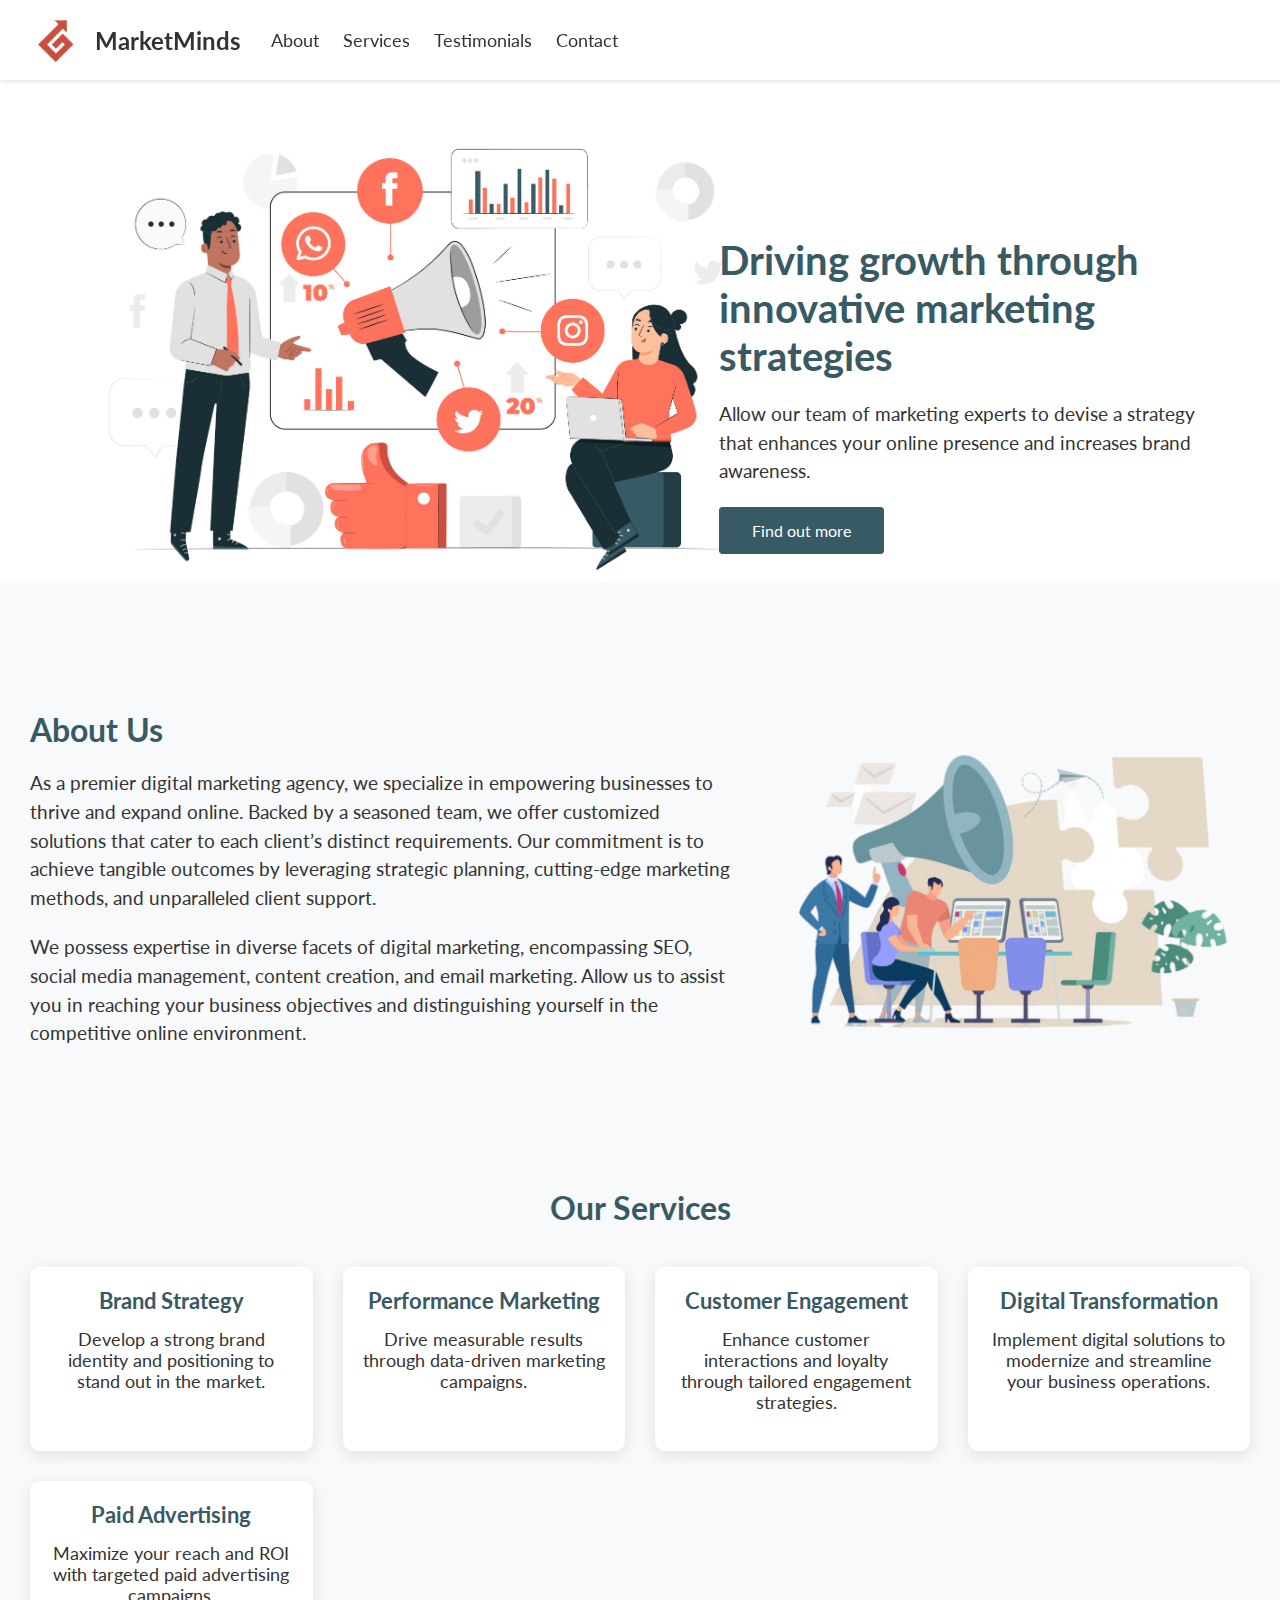
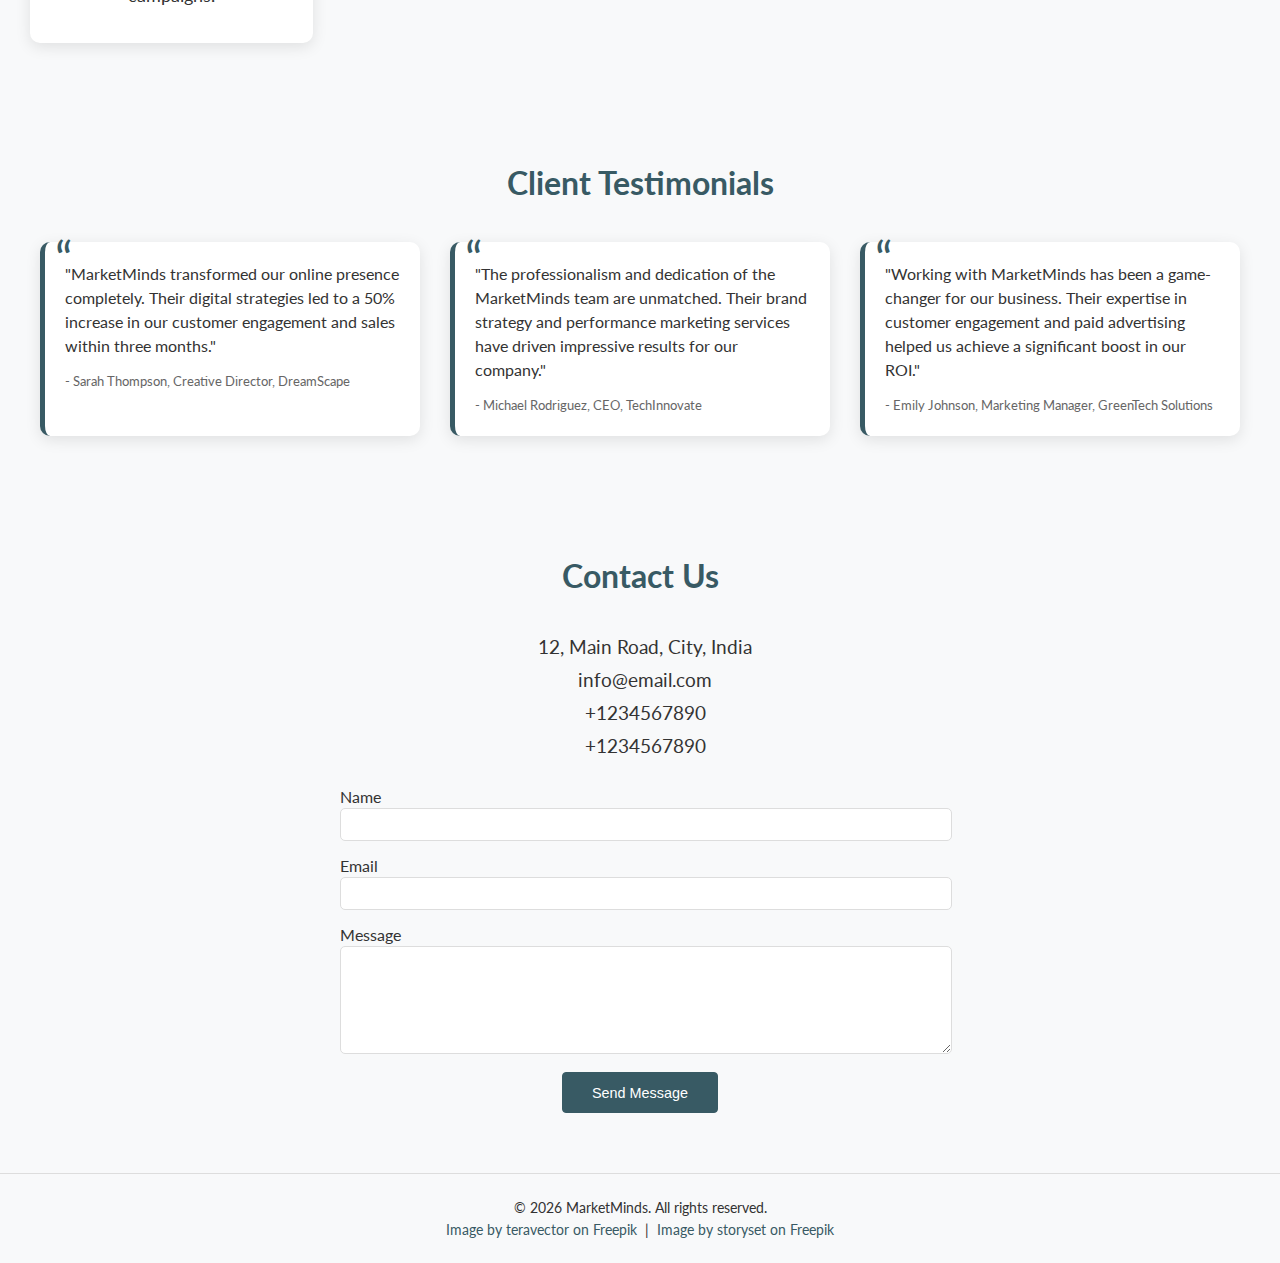
<file: Codsoft_1/index.html>
<!DOCTYPE html>
<html lang="en">
  <head>
    <meta charset="UTF-8" />
    <meta name="viewport" content="width=device-width, initial-scale=1.0" />
    <title>MarketMinds - Marketing Agency</title>
    <link rel="icon" type="image/x-icon" href="images/logo1.png" />
    <link
      rel="stylesheet"
      href="https://cdnjs.cloudflare.com/ajax/libs/font-awesome/6.1.1/css/all.min.css"
      integrity="sha512-KfkfwYDsLkIlwQp6LFnl8zNdLGxu9YAA1QvwINks4PhcElQSvqcyVLLD9aMhXd13uQjoXtEKNosOWaZqXgel0g=="
      crossorigin="anonymous"
      referrerpolicy="no-referrer"
    />
    <link
      href="https://fonts.googleapis.com/css?family=Lato"
      rel="stylesheet"
    />
    <link rel="stylesheet" href="style.css" />
  </head>
  <body>
    <header>
      <a href="index.html">
        <div class="header-logo">
          <img src="images/logo1.png" alt="Logo" />
          <h2>MarketMinds</h2>
        </div>
      </a>
      <nav class="header-nav">
        <ul>
          <li><a href="#about">About</a></li>
          <li><a href="#services">Services</a></li>
          <li><a href="#testimonials">Testimonials</a></li>
          <li><a href="#contact">Contact</a></li>
        </ul>
      </nav>
    </header>
    <main>
      <section class="hero">
        <div class="hero-content">
          <h2>Driving growth through innovative marketing strategies</h2>
          <p>
            Allow our team of marketing experts to devise a strategy that
            enhances your online presence and increases brand awareness.
          </p>
          <a href="#">Find out more</a>
        </div>
      </section>

      <section class="about" id="about">
        <div class="about-content">
          <h3>About Us</h3>
          <p>
            As a premier digital marketing agency, we specialize in empowering
            businesses to thrive and expand online. Backed by a seasoned team,
            we offer customized solutions that cater to each client’s distinct
            requirements. Our commitment is to achieve tangible outcomes by
            leveraging strategic planning, cutting-edge marketing methods, and
            unparalleled client support.
          </p>
          <p>
            We possess expertise in diverse facets of digital marketing,
            encompassing SEO, social media management, content creation, and
            email marketing. Allow us to assist you in reaching your business
            objectives and distinguishing yourself in the competitive online
            environment.
          </p>
        </div>
        <img src="images/about.png" alt="About Us" />
      </section>

      <section class="services" id="services">
        <h3>Our Services</h3>
        <div class="service-grid">
          <div class="service">
            <i class="fa fa-bullhorn service-icon"></i>
            <h4>Brand Strategy</h4>
            <p>
              Develop a strong brand identity and positioning to stand out in
              the market.
            </p>
          </div>
          <div class="service">
            <i class="fa fa-chart-line service-icon"></i>
            <h4>Performance Marketing</h4>
            <p>
              Drive measurable results through data-driven marketing campaigns.
            </p>
          </div>
          <div class="service">
            <i class="fa fa-users service-icon"></i>
            <h4>Customer Engagement</h4>
            <p>
              Enhance customer interactions and loyalty through tailored
              engagement strategies.
            </p>
          </div>
          <div class="service">
            <i class="fa fa-globe service-icon"></i>
            <h4>Digital Transformation</h4>
            <p>
              Implement digital solutions to modernize and streamline your
              business operations.
            </p>
          </div>
          <div class="service">
            <i class="fa fa-ad service-icon"></i>
            <h4>Paid Advertising</h4>
            <p>
              Maximize your reach and ROI with targeted paid advertising
              campaigns.
            </p>
          </div>
        </div>
      </section>

      <section class="testimonials" id="testimonials">
        <h3>Client Testimonials</h3>
        <div class="testimonial-grid">
          <blockquote>
            "MarketMinds transformed our online presence completely. Their
            digital strategies led to a 50% increase in our customer engagement
            and sales within three months." <br />
            <cite
              ><small
                >- Sarah Thompson, Creative Director, DreamScape</small
              ></cite
            >
          </blockquote>
          <blockquote>
            "The professionalism and dedication of the MarketMinds team are
            unmatched. Their brand strategy and performance marketing services
            have driven impressive results for our company." <br />
            <cite><small>- Michael Rodriguez, CEO, TechInnovate</small></cite>
          </blockquote>
          <blockquote>
            "Working with MarketMinds has been a game-changer for our business.
            Their expertise in customer engagement and paid advertising helped
            us achieve a significant boost in our ROI." <br />
            <cite
              ><small
                >- Emily Johnson, Marketing Manager, GreenTech Solutions</small
              ></cite
            >
          </blockquote>
        </div>
      </section>

      <section class="contact" id="contact">
        <h3>Contact Us</h3>
        <div class="contact-info">
          <p><i class="fa fa-map-marker-alt"></i> 12, Main Road, City, India</p>
          <p><i class="fa fa-envelope"></i> info@email.com</p>
          <p><i class="fa fa-phone"></i> +1234567890</p>
          <p><i class="fa fa-fax"></i> +1234567890</p>
        </div>
        <form action="submit-form.php" method="post">
          <div>
            <label for="name">Name</label>
            <input type="text" name="name" required />
          </div>
          <div>
            <label for="email">Email</label>
            <input type="email" name="email" required />
          </div>
          <div>
            <label for="message">Message</label>
            <textarea name="message" rows="6" required></textarea>
          </div>
          <button type="submit">Send Message</button>
        </form>
      </section>
    </main>
    <footer>
      <p>&copy; <span id="year"></span> MarketMinds. All rights reserved.</p>
      <p>
        <a
          href="https://www.freepik.com/free-vector/illustration-team-management-cartoon-flat_5306692.htm#fromView=search&page=1&position=11&uuid=39b0e0d3-550d-4bef-8cbf-965537a097f2"
          >Image by teravector on Freepik</a
        >&nbsp;&nbsp;|&nbsp;&nbsp;<a
          href="https://www.freepik.com/free-vector/marketing-consulting-concept-illustration_25025577.htm#fromView=search&page=1&position=0&uuid=88b47b2b-3d6a-4a6d-bc97-c80a694b060a"
          >Image by storyset on Freepik</a
        >
      </p>
    </footer>
    <script>
      document.getElementById("year").textContent = new Date().getFullYear();
    </script>
  </body>
</html>
</file>
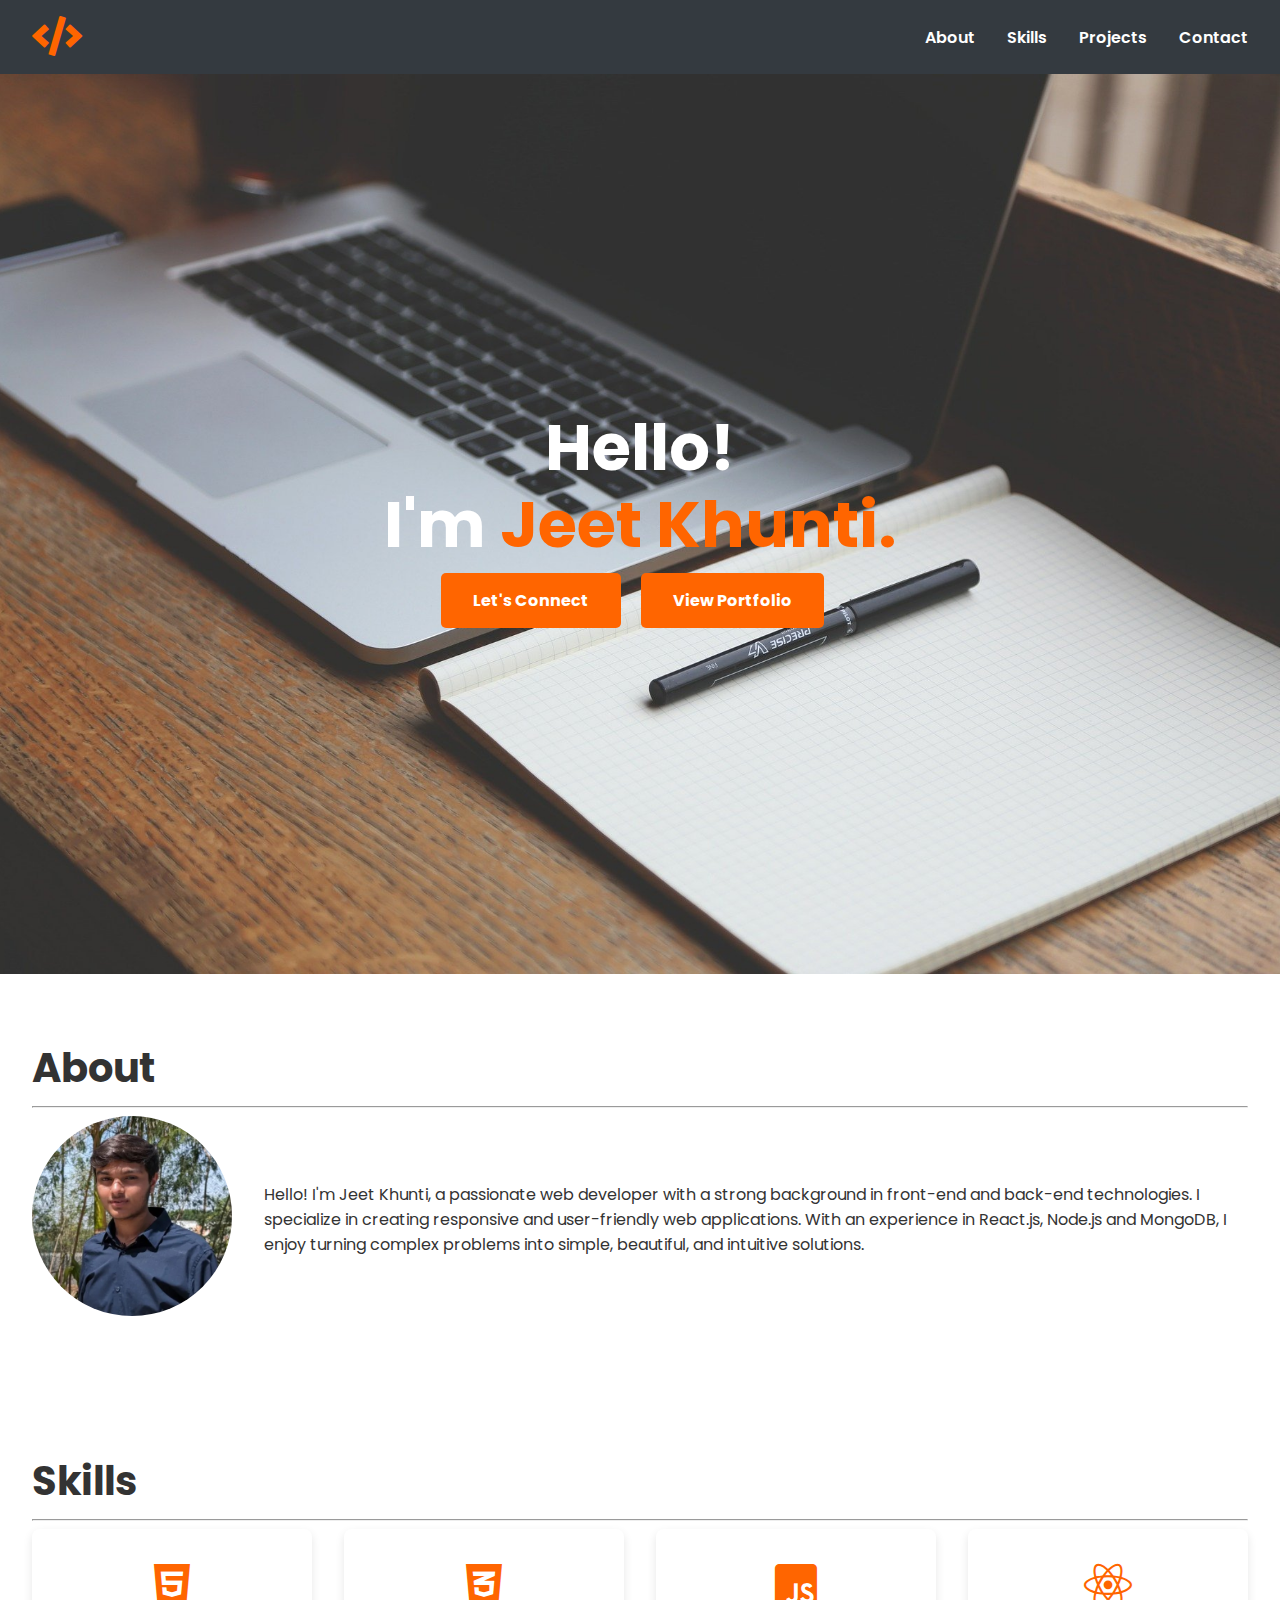
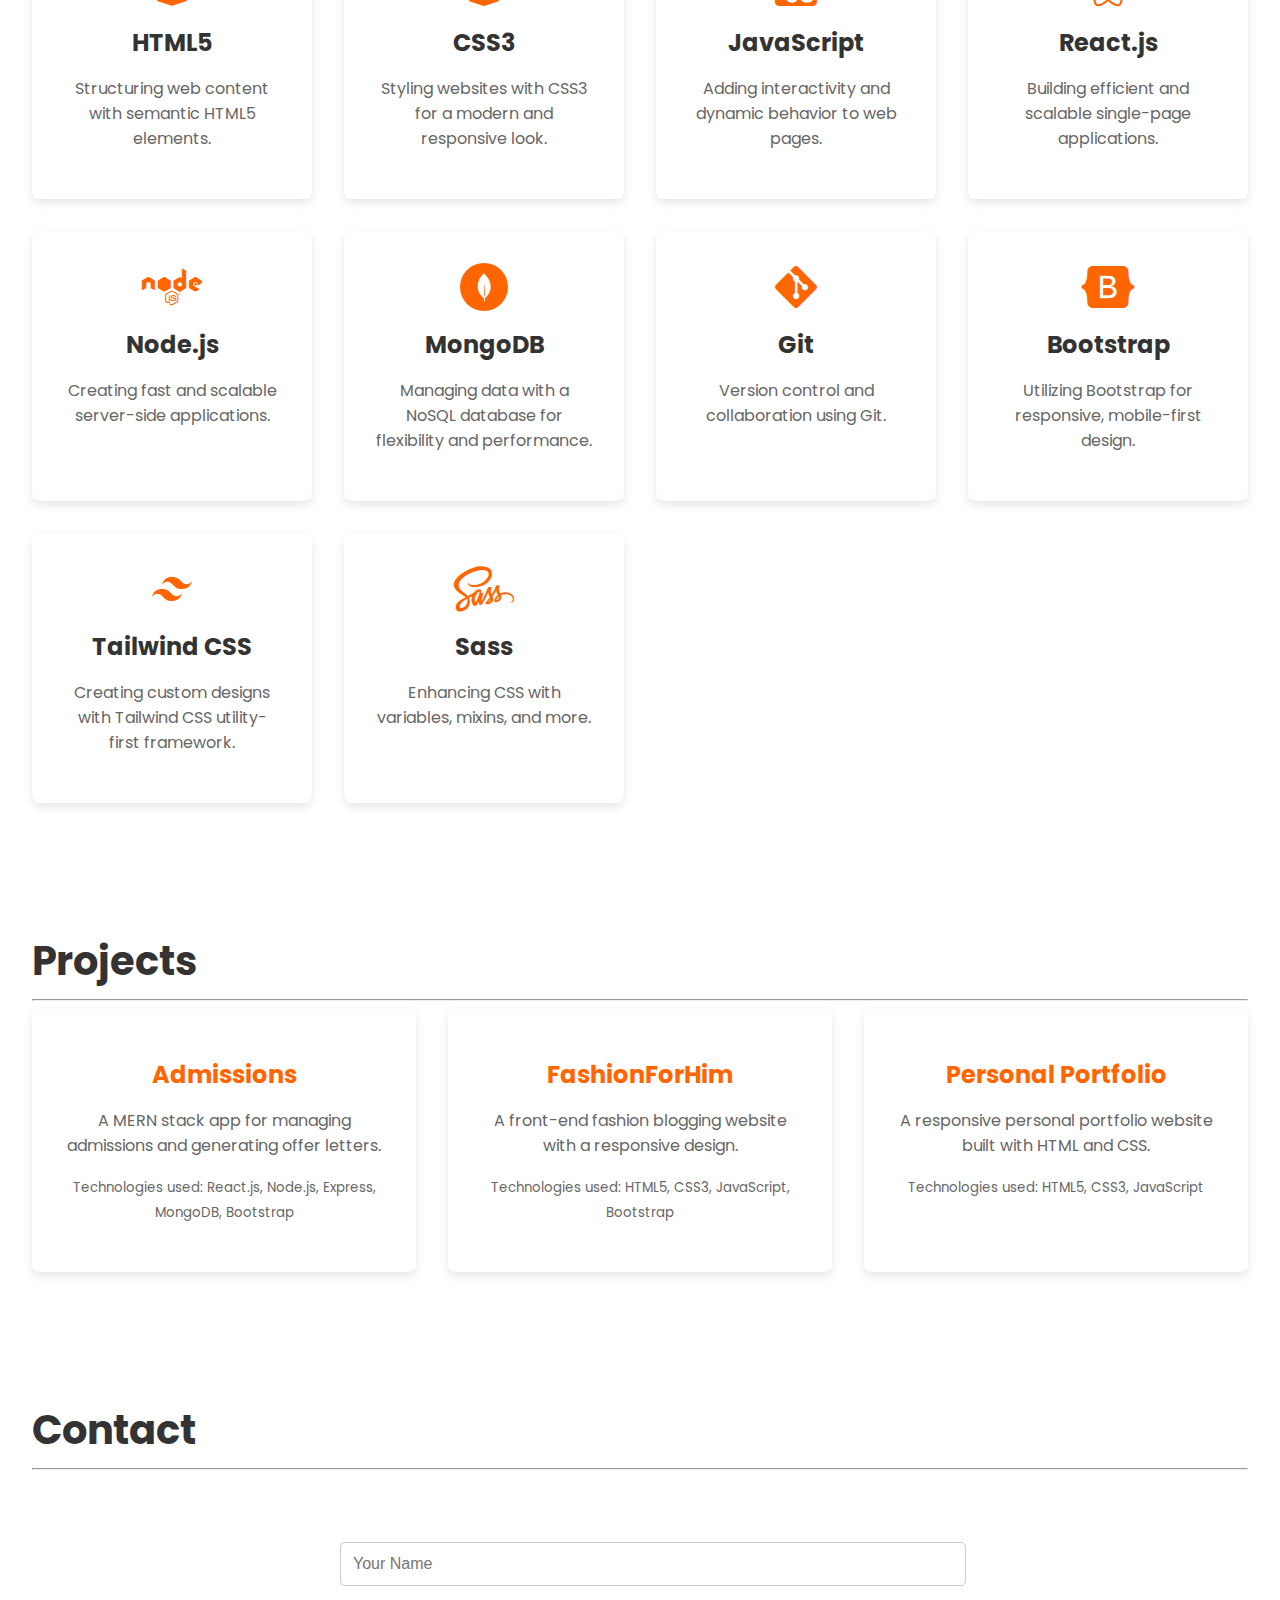
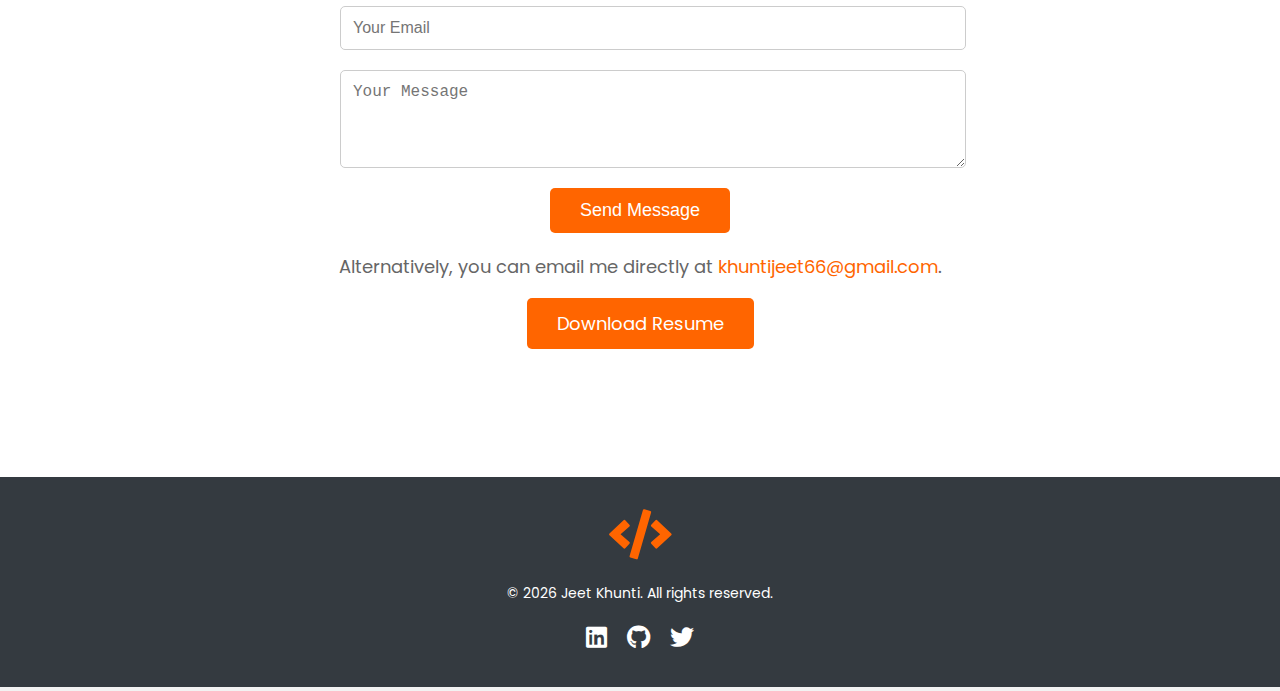
<file: CODSOFT_1/index.html>
<!DOCTYPE html>
<html lang="en">
  <head>
    <meta charset="UTF-8" />
    <meta name="viewport" content="width=device-width, initial-scale=1.0" />
    <title>Jeet Khunti | Portfolio</title>
    <link rel="stylesheet" href="style.css" />
    <link
      href="https://fonts.googleapis.com/css2?family=Poppins:wght@300;400;600&display=swap"
      rel="stylesheet"
    />
    <link
      rel="stylesheet"
      href="https://cdnjs.cloudflare.com/ajax/libs/font-awesome/5.15.4/css/all.min.css"
    />
  </head>
  <body>
    <header>
      <!-- Navigation -->
      <nav class="top-menu-container">
        <div class="logo-header">
          <a href="#">
            <i class="fas fa-code logo"></i>
          </a>
        </div>
        <!-- Menu Toggle Button -->
        <div class="menu-toggle">
          <i class="fas fa-bars"></i>
        </div>
        <ul class="nav-links">
          <li><a href="#about">About</a></li>
          <li><a href="#skills">Skills</a></li>
          <li><a href="#projects">Projects</a></li>
          <li><a href="#contact">Contact</a></li>
        </ul>
      </nav>
    </header>

    <!-- Hero Section -->
    <section id="hero-container">
      <div class="hero-wrapper">
        <h1>
          Hello! <br />
          <span>I'm</span>
          <span class="highlight">Jeet Khunti.</span>
        </h1>
        <div class="btn-wrapper">
          <a href="#contact" class="btn">Let's Connect</a>
          <a href="#about" class="btn">View Portfolio</a>
        </div>
      </div>
    </section>

    <!-- About Section -->
    <section class="section" id="about">
      <div class="header-section">
        <h2 class="dark big">About</h2>
        <hr />
      </div>
      <div class="about-content">
        <div class="about-info">
          <div class="about-photo">
            <img src="img/profile-photo.jpg" alt="Profile Photo" />
          </div>
          <div class="about-text">
            <p>
              Hello! I'm Jeet Khunti, a passionate web developer with a strong
              background in front-end and back-end technologies. I specialize in
              creating responsive and user-friendly web applications. With an
              experience in React.js, Node.js and MongoDB, I enjoy turning
              complex problems into simple, beautiful, and intuitive solutions.
            </p>
          </div>
        </div>
      </div>
    </section>

    <!-- Skills Section -->
    <section class="section" id="skills">
      <div class="header-section">
        <h2 class="dark big">Skills</h2>
        <hr />
      </div>
      <div class="skills-container">
        <div class="skill-card">
          <i class="fab fa-html5 skill-icon"></i>
          <h3>HTML5</h3>
          <p>Structuring web content with semantic HTML5 elements.</p>
        </div>
        <div class="skill-card">
          <i class="fab fa-css3-alt skill-icon"></i>
          <h3>CSS3</h3>
          <p>Styling websites with CSS3 for a modern and responsive look.</p>
        </div>
        <div class="skill-card">
          <i class="fab fa-js-square skill-icon"></i>
          <h3>JavaScript</h3>
          <p>Adding interactivity and dynamic behavior to web pages.</p>
        </div>
        <div class="skill-card">
          <i class="fab fa-react skill-icon"></i>
          <h3>React.js</h3>
          <p>Building efficient and scalable single-page applications.</p>
        </div>
        <div class="skill-card">
          <i class="fab fa-node skill-icon"></i>
          <h3>Node.js</h3>
          <p>Creating fast and scalable server-side applications.</p>
        </div>
        <div class="skill-card">
          <!-- <i class="fas fa-database skill-icon"></i> -->
          <svg width="3rem" height="3.55rem" xmlns="http://www.w3.org/2000/svg">
            <image
              href="img/mongodb.svg"
              height="3rem"
              width="3rem"
              class="skill-icon-svg"
            />
          </svg>
          <h3>MongoDB</h3>
          <p>
            Managing data with a NoSQL database for flexibility and performance.
          </p>
        </div>
        <div class="skill-card">
          <i class="fab fa-git-alt skill-icon"></i>
          <h3>Git</h3>
          <p>Version control and collaboration using Git.</p>
        </div>
        <div class="skill-card">
          <i class="fab fa-bootstrap skill-icon"></i>
          <h3>Bootstrap</h3>
          <p>Utilizing Bootstrap for responsive, mobile-first design.</p>
        </div>
        <div class="skill-card">
          <!-- <i class="fab fa-css3 skill-icon"></i> -->
          <svg width="3rem" height="3.55rem" xmlns="http://www.w3.org/2000/svg">
            <image
              href="img/tailwind-css.svg"
              height="3rem"
              width="3rem"
              class="skill-icon-svg"
            />
          </svg>
          <h3>Tailwind CSS</h3>
          <p>
            Creating custom designs with Tailwind CSS utility-first framework.
          </p>
        </div>
        <div class="skill-card">
          <i class="fab fa-sass skill-icon"></i>
          <h3>Sass</h3>
          <p>Enhancing CSS with variables, mixins, and more.</p>
        </div>
      </div>
    </section>

    <!-- Projects Section -->
    <section class="section" id="projects">
      <div class="header-section">
        <h2 class="dark big">Projects</h2>
        <hr />
      </div>
      <div class="container-grid-3">
        <div class="project-item">
          <h3>Admissions</h3>
          <p>
            A MERN stack app for managing admissions and generating offer
            letters.
          </p>
          <p>
            <small
              >Technologies used: React.js, Node.js, Express, MongoDB,
              Bootstrap</small
            >
          </p>
        </div>
        <div class="project-item">
          <h3>FashionForHim</h3>
          <p>A front-end fashion blogging website with a responsive design.</p>
          <p>
            <small>Technologies used: HTML5, CSS3, JavaScript, Bootstrap</small>
          </p>
        </div>
        <div class="project-item">
          <h3>Personal Portfolio</h3>
          <p>
            A responsive personal portfolio website built with HTML and CSS.
          </p>
          <p><small>Technologies used: HTML5, CSS3, JavaScript</small></p>
        </div>
      </div>
    </section>

    <!-- Contact Section -->
    <section class="section" id="contact">
      <div class="header-section">
        <h2 class="dark big">Contact</h2>
        <hr />
      </div>
      <div class="contact-container">
        <form
          action="mailto:your-email@example.com"
          method="post"
          enctype="text/plain"
        >
          <input type="text" name="name" placeholder="Your Name" required />
          <input type="email" name="email" placeholder="Your Email" required />
          <textarea
            name="message"
            placeholder="Your Message"
            rows="4"
            required
          ></textarea>
          <button type="submit" class="btn">Send Message</button>
        </form>
        <p class="contact-text">
          Alternatively, you can email me directly at
          <a href="mailto:khuntijeet66@gmail.com">khuntijeet66@gmail.com</a>.
        </p>
        <a href="jeet-khunti-resume.pdf" class="btn resume-btn" target="_blank"
          >Download Resume</a
        >
      </div>
    </section>

    <!-- Footer -->
    <footer>
      <div class="container-footer">
        <i class="fas fa-code logo"></i>
        <p>&copy; <span id="year"></span> Jeet Khunti. All rights reserved.</p>
        <div class="social-icons">
          <a href="https://www.linkedin.com/in/jeet-khunti"
            ><i class="fab fa-linkedin"></i
          ></a>
          <a href="https://github.com/jeet-khunti"
            ><i class="fab fa-github"></i
          ></a>
          <a href="#"><i class="fab fa-twitter"></i></a>
        </div>
      </div>
    </footer>
    <script>
      document.getElementById("year").textContent = new Date().getFullYear();
      document.addEventListener("DOMContentLoaded", function () {
        const menuToggle = document.querySelector(".menu-toggle");
        const navLinks = document.querySelector(".nav-links");

        menuToggle.addEventListener("click", function () {
          navLinks.classList.toggle("active");
        });
      });
    </script>
  </body>
</html>
</file>
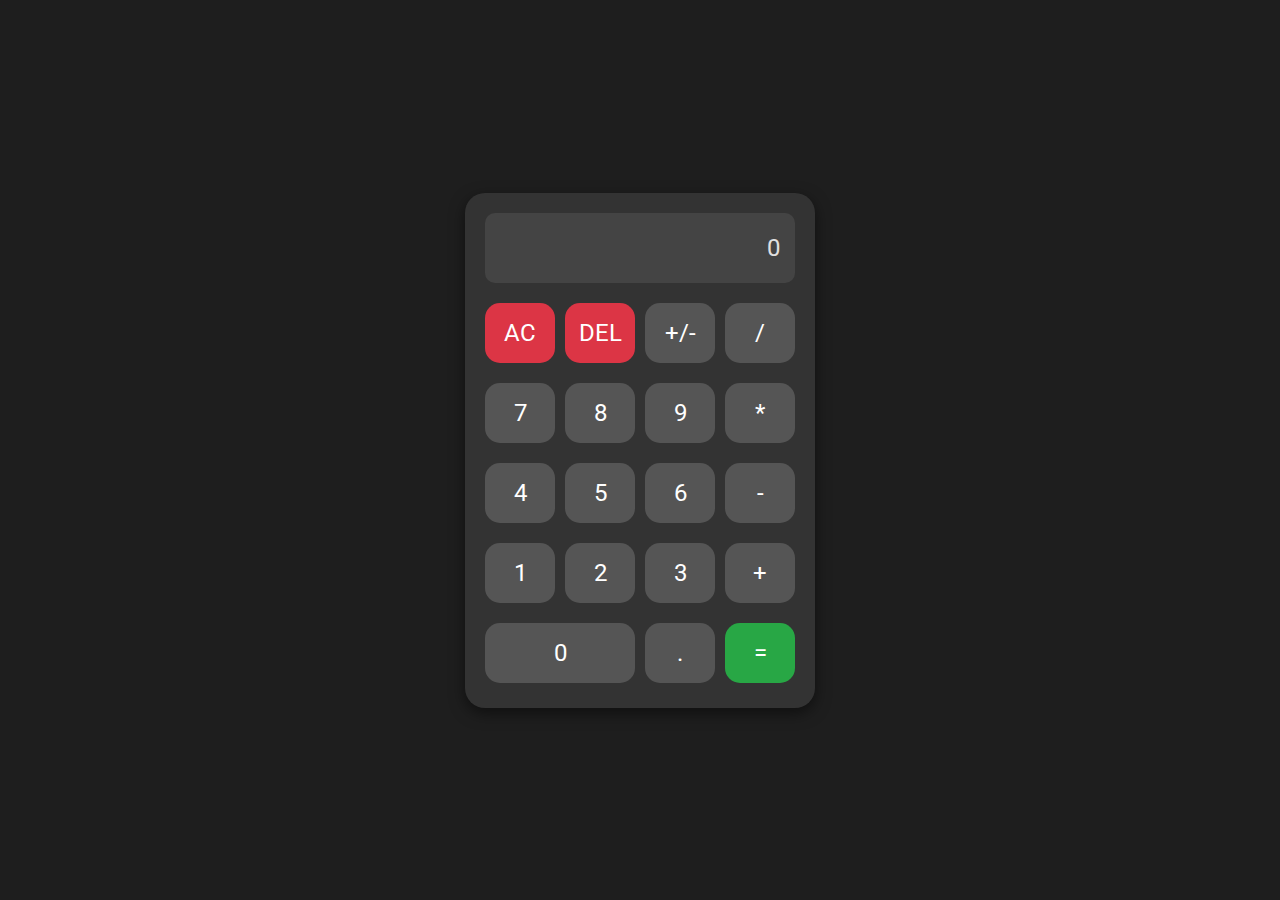
<file: CODSOFT_3/index.html>
<!DOCTYPE html>
<html>
  <head>
    <meta charset="utf-8" />
    <title>Calculator</title>
    <link rel="stylesheet" type="text/css" href="style.css" />
    <meta name="viewport" content="width=device-width, initial-scale=1.0" />
    <link href="https://fonts.googleapis.com/css2?family=Roboto:wght@400;500&display=swap" rel="stylesheet">
  </head>
  <body>
    <div class="container">
      <form name="calculatorForm">
        <input type="text" name="display" id="display" readonly value="0" />
      </form>
      <div class="buttons">
        <button onclick="clearDisplay()" class="btn-clear">AC</button>
        <button onclick="del()" class="btn-delete">DEL</button>
        <button onclick="toggleSign()" class="btn-toggle-sign">+/-</button>
        <button onclick="appendToDisplay('/')" class="btn-operator">/</button>

        <button onclick="appendToDisplay('7')" class="btn-number">7</button>
        <button onclick="appendToDisplay('8')" class="btn-number">8</button>
        <button onclick="appendToDisplay('9')" class="btn-number">9</button>
        <button onclick="appendToDisplay('*')" class="btn-operator">*</button>

        <button onclick="appendToDisplay('4')" class="btn-number">4</button>
        <button onclick="appendToDisplay('5')" class="btn-number">5</button>
        <button onclick="appendToDisplay('6')" class="btn-number">6</button>
        <button onclick="appendToDisplay('-')" class="btn-operator">-</button>

        <button onclick="appendToDisplay('1')" class="btn-number">1</button>
        <button onclick="appendToDisplay('2')" class="btn-number">2</button>
        <button onclick="appendToDisplay('3')" class="btn-number">3</button>
        <button onclick="appendToDisplay('+')" class="btn-operator">+</button>

        <button onclick="appendToDisplay('0')" class="btn-number zero">0</button>
        <button onclick="appendToDisplay('.')" class="btn-number">.</button>
        <button onclick="calculateResult()" class="btn-equal">=</button>
      </div>
    </div>
    <script src="app.js"></script>
  </body>
</html>
</file>
<file: Codsoft_1/style.css>
body {
  font-family: "Lato", sans-serif;
  margin: 0;
  padding: 0;
  color: #333;
  background-color: #f8f9fa;
}

header {
  background-color: #fff;
  padding: 15px 30px;
  display: flex;
  align-items: center;
  justify-content: flex-start;
  gap: 30px;
  box-shadow: 0 2px 4px rgba(0, 0, 0, 0.1);
  position: fixed;
  width: 100%;
  z-index: 1000;
}

header a {
  text-decoration: none;
}

header img {
  width: 50px;
  height: 50px;
}

.header-logo {
  display: flex;
  align-items: center;
  gap: 15px;
}

.header-logo h2 {
  font-size: 1.5em;
  margin: 0;
  color: #333;
}

.header-nav {
  margin-right: 30px;
}

.header-nav ul {
  list-style: none;
  margin: 0;
  padding: 0;
}

.header-nav ul li {
  display: inline-block;
  margin-right: 20px;
}

.header-nav ul li:last-child {
  margin-right: 0;
}

.header-nav ul li a {
  color: #333;
  text-decoration: none;
  font-size: 1.1em;
}

.header-nav ul li a:hover {
  color: #385a64;
}

h1,
h2,
h3,
h4 {
  margin: 0;
  color: #385a64;
}

p {
  font-size: 1.1em;
  margin-top: 10px;
}

.hero {
  display: flex;
  align-items: center;
  justify-content: flex-end;
  background-image: url("images/hero.jpg");
  background-position: left;
  background-size: contain;
  height: 650px;
  background-repeat: no-repeat;
  padding: 0 30px;
  position: relative;
}

.hero-content {
  position: relative;
  padding: 40px;
  max-width: 500px;
  left: 1vh;
  top: 7vh;
}

.hero h2 {
  font-size: 2.5em;
  margin-bottom: 20px;
}

.hero p {
  font-size: 1.2em;
  margin-bottom: 35px;
  line-height: 1.5;
}

/* inspired form gumroad website */
.hero a,
button {
  color: #fff;
  cursor: pointer;
  border: 1px solid #385a64;
  border-radius: 4px;
  padding: 0.8em 2em;
  background: #385a64;
  transition: 0.2s;
  text-decoration: none;
}

.hero a:hover,
button:hover {
  color: #fff;
  transform: translate(-0.25rem, -0.25rem);
  background: #cc4e3f;
  box-shadow: 0.25rem 0.25rem #385a64;
  border: 1px solid #cc4e3f;
}

.hero a:active,
button:active {
  transform: translate(0);
  box-shadow: none;
}

.services {
  padding: 60px 30px;
  text-align: center;
}

.services h3 {
  font-size: 2em;
  margin-bottom: 40px;
}

.service-grid {
  display: grid;
  grid-template-columns: repeat(auto-fit, minmax(250px, 1fr));
  grid-gap: 30px;
}

.service {
  background-color: #fff;
  padding: 20px;
  border-radius: 10px;
  box-shadow: 0 4px 15px rgba(0, 0, 0, 0.1);
  text-align: center;
  transition: transform 0.3s;
}

.service:hover {
  transform: translateY(-10px);
}

.service-icon {
  font-size: 70px;
  color: #385a64;
  margin-bottom: 20px;
}

.service h4 {
  font-size: 1.4em;
  margin-bottom: 15px;
}

.about {
  padding: 60px 30px;
  display: flex;
  align-items: center;
  gap: 30px;
  flex-wrap: wrap;
}

.about-content {
  flex: 1;
}

.about img {
  max-width: 40%;
  flex: 1;
}

.about h3 {
  font-size: 2em;
  margin-bottom: 20px;
}

.about p {
  font-size: 1.2em;
  line-height: 1.5;
  margin-bottom: 20px;
}

.testimonials {
  padding: 60px 30px;
  max-width: 1200px;
  margin: 0 auto;
  text-align: center;
}

.testimonials h3 {
  font-size: 2em;
  margin-bottom: 40px;
}

.testimonial-grid {
  display: grid;
  grid-template-columns: repeat(auto-fit, minmax(300px, 1fr));
  grid-gap: 30px;
  text-align: left;
}

blockquote {
  font-size: 1em;
  line-height: 1.5;
  margin: 0;
  padding: 20px;
  border-left: 5px solid #385a64;
  background-color: #fff;
  border-radius: 10px;
  box-shadow: 0 4px 15px rgba(0, 0, 0, 0.1);
  position: relative;
}

blockquote cite {
  display: block;
  margin-top: 10px;
  font-style: normal;
  color: #666;
}

blockquote:before {
  content: "“";
  font-size: 3em;
  color: #385a64;
  position: absolute;
  top: -20px;
  left: 10px;
}

footer {
  text-align: center;
  padding: 20px;
  border-top: 1px solid #ddd;
}

footer p {
  margin: 5px 0;
  font-size: 0.9em;
}

footer a {
  color: #385a64;
  text-decoration: none;
}

footer a:hover {
  text-decoration: underline;
}

.separator {
  font-weight: bold;
  color: #385a64;
  margin: 0 2px 0 5px;
}

.contact {
  padding: 60px 30px;
}

.contact h3 {
  font-size: 2em;
  margin-bottom: 40px;
  text-align: center;
}

.contact-info {
  text-align: center;
  margin-bottom: 30px;
}

.contact-info p {
  font-size: 1.2em;
  margin: 10px 0;
}

.contact-info i {
  color: #385a64;
  margin-right: 10px;
}

.contact form {
  max-width: 600px;
  margin: 0 auto;
  display: flex;
  flex-direction: column;
  gap: 15px;
}

.contact form input,
.contact form textarea {
  margin-top: 2px;
  width: 100%;
  padding: 5px;
  border-radius: 5px;
  border: 1px solid #ddd;
  font-size: 1.1em;
}

.contact button {
  margin: auto;
  font-size: 0.9em;
}
</file>
<file: CODSOFT_1/style.css>
/* General Styles */
body {
  font-family: "Poppins", sans-serif;
  margin: 0;
  background-color: #f2f2f2;
  color: #333;
}

h1,
h2,
h3 {
  margin: 0;
}

a {
  text-decoration: none;
}

.section {
  padding: 4rem 2rem;
  background-color: #fff;
}

.dark {
  color: #333;
}

.big {
  font-size: 2.5rem;
}

.logo {
  color: #ff6500;
}

/* Navigation Bar */
.top-menu-container {
  display: flex;
  justify-content: space-between;
  align-items: center;
  background-color: #343a40;
  padding: 1rem 2rem;
  box-shadow: 0 4px 8px rgba(0, 0, 0, 0.1);
}

.logo-header .logo {
  font-size: 40px;
}

.menu-toggle {
  display: none; /* Initially hide toggle button */
  cursor: pointer;
}

.nav-links {
  list-style: none;
  margin: 0;
  padding: 0;
  display: flex;
}

.nav-links li {
  margin-left: 2rem;
}

.nav-links a {
  color: #fff;
  font-weight: 600;
  transition: color 0.3s;
}

.nav-links a:hover {
  color: #ff6500;
}

@media (max-width: 768px) {
  .nav-links {
    display: none; /* Hide nav links by default on small screens */
    flex-direction: column;
    position: absolute;
    top: 80px;
    left: 0;
    right: 0;
    background-color: #343a40;
    padding: 1rem 0;
    box-shadow: 0 4px 8px rgba(0, 0, 0, 0.1);
    z-index: 999;
  }

  .nav-links.active {
    display: flex; /* Show nav links when active */
  }

  .menu-toggle {
    display: block; /* Show toggle button on small screens */
    color: #fff;
    font-size: 1.5rem;
    margin-left: auto;
    padding: 10px;
  }
}

/* Hero Section */
#hero-container {
  background: url("img/hero-banner.jpg") no-repeat center center/cover;
  height: 100vh;
  display: flex;
  justify-content: center;
  align-items: center;
  text-align: center;
  color: #fff;
}

.hero-wrapper h1 {
  font-size: 4rem;
  line-height: 1.2;
}

.hero-wrapper .highlight {
  color: #ff6500;
}

.btn-wrapper {
  margin: 25px auto;
}

.btn-wrapper a {
  color: #fff;
  background-color: #ff6500;
  padding: 1rem 2rem;
  margin-right: 1rem;
  border-radius: 5px;
  font-weight: bold;
  transition: background-color 0.3s;
}

.btn-wrapper a:hover {
  background-color: #343a40;
}

/* Skills Section */
.skills-container {
  display: grid;
  grid-template-columns: repeat(auto-fit, minmax(250px, 1fr));
  gap: 2rem;
}

.skill-card {
  text-align: center;
  padding: 2rem;
  box-shadow: 0 4px 10px rgba(0, 0, 0, 0.1);
  border-radius: 8px;
  transition: transform 0.3s ease-in-out;
}

.skill-card:hover {
  transform: translateY(-5px);
}

.skill-icon {
  font-size: 3rem;
  color: #ff6500;
  margin-bottom: 1rem;
}

.skill-card h3 {
  color: #333;
  font-size: 1.5rem;
  margin-bottom: 1rem;
}

.skill-card p {
  font-size: 1rem;
  color: #666;
}

/* Projects Section */
.container-grid-3 {
  display: grid;
  grid-template-columns: repeat(auto-fit, minmax(300px, 1fr));
  gap: 2rem;
}

.project-item {
  text-align: center;
  padding: 2rem;
  box-shadow: 0 4px 10px rgba(0, 0, 0, 0.1);
  border-radius: 8px;
  transition: transform 0.3s ease-in-out;
}

.project-item:hover {
  transform: translateY(-5px);
}

.project-item img {
  width: 100%;
  border-radius: 8px;
}

.project-item h3 {
  color: #ff6500;
  font-size: 1.5rem;
  margin-top: 1rem;
  margin-bottom: 1rem;
}

.project-item p {
  font-size: 1rem;
  color: #666;
}

/* Contact Section */
.contact-container {
  text-align: center;
  padding: 4rem 2rem;
}

.contact-container form {
  max-width: 600px;
  margin: 0 auto;
  display: grid;
  grid-gap: 20px;
}

.contact-container input,
.contact-container textarea {
  width: 100%;
  padding: 12px;
  font-size: 16px;
  border: 1px solid #ccc;
  border-radius: 5px;
}

.contact-container textarea {
  resize: vertical;
}

.contact-container .btn {
  background-color: #ff6500;
  color: #fff;
  padding: 12px 30px;
  font-size: 18px;
  border-radius: 5px;
  transition: background-color 0.3s ease;
  cursor: pointer;
  border: none;
  margin: auto;
}

.contact-container .btn:hover {
  background-color: #343a40;
}

.contact-text {
  color: #666;
  font-size: 18px;
  margin-top: 20px;
}

.contact-text a {
  color: #ff6500;
  transition: background-color 0.3s;
}

.contact-text a:hover {
  color: #343a40;
}

.resume-btn {
  display: inline-block;
  margin-top: 1rem;
}

@media (max-width: 768px) {
  .skills-container {
    grid-template-columns: repeat(auto-fit, minmax(200px, 1fr));
  }

  .container-grid-3 {
    grid-template-columns: repeat(auto-fit, minmax(250px, 1fr));
  }

  .section {
    padding: 2rem 1rem;
  }
}

@media (max-width: 480px) {
  .hero-wrapper h1 {
    font-size: 2.5rem;
  }

  .btn-wrapper a {
    padding: 0.75rem 1.5rem;
  }

  .skills-container,
  .container-grid-3 {
    grid-template-columns: 1fr;
  }

  .contact-container form {
    padding: 0 10px;
  }

  .contact-container input,
  .contact-container textarea {
    padding: 10px;
    font-size: 14px;
  }

  .contact-container .btn {
    padding: 8px 20px;
    font-size: 14px;
  }
}

/* Footer */
footer {
  background-color: #343a40;
  color: #fff;
  padding: 2rem 0;
  text-align: center;
}

.container-footer {
  max-width: 80%;
  margin: auto;
}

.container-footer .logo {
  font-size: 50px;
  margin-bottom: 1rem;
}

.container-footer p {
  margin: 0.5rem 0;
  font-size: 0.875rem;
}

.social-icons {
  margin-top: 1rem;
}

.social-icons a {
  color: #fff;
  margin: 0 0.5rem;
  font-size: 1.5rem;
  transition: color 0.3s;
}

.social-icons a:hover {
  color: #ff6500;
}

/* About Section */
.about-info {
  display: flex;
  flex-direction: row;
  align-items: center;
  justify-content: flex-start;
  gap: 2rem;
}

.about-photo img {
  width: 200px;
  height: auto;
  border-radius: 50%;
}

@media (max-width: 768px) {
  .about-info {
    flex-direction: column;
  }

  .about-photo img {
    width: 150px;
  }
}

@media (max-width: 480px) {
  .about-photo img {
    width: 120px;
  }

  .about-text {
    font-size: 14px;
  }
}
</file>
<file: CODSOFT_3/style.css>
/* Global Styles */
body,
* {
  padding: 0;
  margin: 0;
  box-sizing: border-box;
  font-family: "Roboto", sans-serif;
}

body {
  width: 100%;
  min-height: 100vh;
  background-color: #1e1e1e;
  display: flex;
  justify-content: center;
  align-items: center;
}

.container {
  width: 350px;
  background-color: #333;
  border-radius: 20px;
  box-shadow: 0 5px 15px rgba(0, 0, 0, 0.5);
  padding: 20px;
}

#display {
  width: 100%;
  height: 70px;
  outline: none;
  padding: 15px;
  border: none;
  font-size: 24px;
  color: #e0e0e0;
  text-align: right;
  background-color: #444;
  border-radius: 10px;
  margin-bottom: 15px;
}

.buttons {
  display: grid;
  grid-template-columns: repeat(4, 1fr);
  gap: 10px;
}

button {
  width: 100%;
  height: 60px;
  margin: 5px 0;
  outline: none;
  cursor: pointer;
  background-color: #555;
  color: #fff;
  border: none;
  border-radius: 15px;
  font-size: 24px;
  transition: all 0.3s ease;
  display: flex;
  justify-content: center;
  align-items: center;
}

button.zero {
  grid-column: span 2;
}

button:hover {
  background-color: #777;
  box-shadow: 0 4px 8px rgba(0, 0, 0, 0.3);
}

/* Special Button Styles */
.btn-equal {
  background-color: #28a745;
}

.btn-equal:hover {
  background-color: #46ac5d;
}

.btn-delete,
.btn-clear {
  background-color: #dc3545;
}

.btn-delete:hover,
.btn-clear:hover {
  background-color: #db4c5a;
}
</file>
